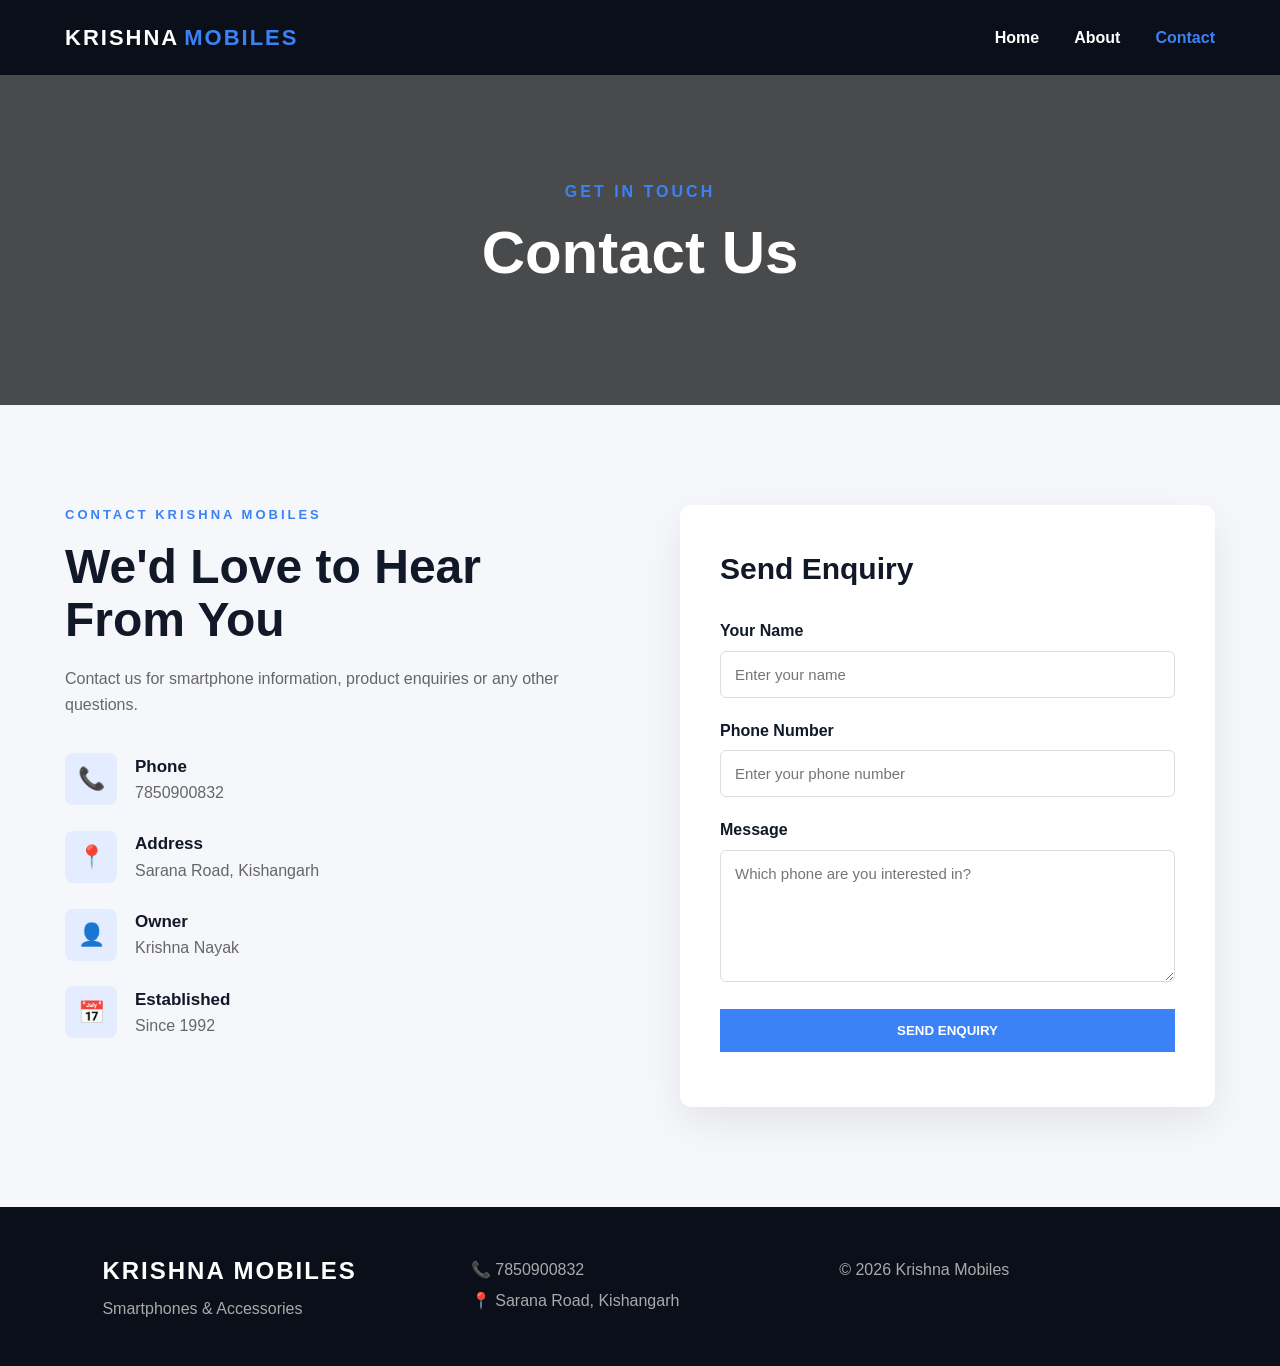
<file: Contact.html>
<!DOCTYPE html>
<html lang="en">
<head>
    <meta charset="UTF-8">
    <meta name="viewport" content="width=device-width, initial-scale=1.0">
    <title>Contact Us | Krishna Mobiles</title>
    <link rel="stylesheet" href="style.css">
</head>
<body>

<header>
    <nav class="navbar">
        <a href="index.html" class="logo">KRISHNA<span>MOBILES</span></a>

        <button class="menu-btn" onclick="toggleMenu()">☰</button>

        <ul class="nav-links" id="navLinks">
            <li><a href="index.html">Home</a></li>
            <li><a href="about.html">About</a></li>
            <li><a href="contact.html" class="active">Contact</a></li>
        </ul>
    </nav>
</header>

<section class="page-banner">
    <p>GET IN TOUCH</p>
    <h1>Contact Us</h1>
</section>

<section class="contact-section">

    <div class="contact-info">

        <p class="tagline">CONTACT KRISHNA MOBILES</p>

        <h2>We'd Love to Hear From You</h2>

        <p>
            Contact us for smartphone information, product enquiries
            or any other questions.
        </p>

        <div class="contact-item">
            <div class="icon">📞</div>
            <div>
                <h3>Phone</h3>
                <a href="tel:7850900832">7850900832</a>
            </div>
        </div>

        <div class="contact-item">
            <div class="icon">📍</div>
            <div>
                <h3>Address</h3>
                <p>Sarana Road, Kishangarh</p>
            </div>
        </div>

        <div class="contact-item">
            <div class="icon">👤</div>
            <div>
                <h3>Owner</h3>
                <p>Krishna Nayak</p>
            </div>
        </div>

        <div class="contact-item">
            <div class="icon">📅</div>
            <div>
                <h3>Established</h3>
                <p>Since 1992</p>
            </div>
        </div>

    </div>

    <div class="contact-form">

        <h2>Send Enquiry</h2>

        <form id="contactForm">

            <label>Your Name</label>
            <input type="text" id="name" placeholder="Enter your name" required>

            <label>Phone Number</label>
            <input type="tel" id="phone" placeholder="Enter your phone number" required>

            <label>Message</label>
            <textarea id="message" rows="6"
                placeholder="Which phone are you interested in?"
                required></textarea>

            <button type="submit" class="btn submit-btn">
                SEND ENQUIRY
            </button>

        </form>

        <p id="formMessage"></p>

    </div>

</section>

<footer>
    <div>
        <h2>KRISHNA MOBILES</h2>
        <p>Smartphones & Accessories</p>
    </div>

    <div>
        <p>📞 7850900832</p>
        <p>📍 Sarana Road, Kishangarh</p>
    </div>

    <div>
        <p>© <span id="year"></span> Krishna Mobiles</p>
    </div>
</footer>

<script src="style.js"></script>

</body>
</html>
</file>
<file: style.css>
* {
    margin: 0;
    padding: 0;
    box-sizing: border-box;
}

html {
    scroll-behavior: smooth;
}

body {
    font-family: Arial, Helvetica, sans-serif;
    background: #f5f7fa;
    color: #111827;
    line-height: 1.6;
}

/* NAVBAR */

header {
    background: #0b0f19;
    position: sticky;
    top: 0;
    z-index: 1000;
}

.navbar {
    max-width: 1200px;
    min-height: 75px;
    margin: auto;
    padding: 0 25px;

    display: flex;
    align-items: center;
    justify-content: space-between;
}

.logo {
    color: white;
    text-decoration: none;
    font-size: 22px;
    font-weight: 800;
    letter-spacing: 2px;
}

.logo span {
    color: #3b82f6;
    margin-left: 5px;
}

.nav-links {
    display: flex;
    list-style: none;
    gap: 35px;
}

.nav-links a {
    color: white;
    text-decoration: none;
    font-weight: 600;
    transition: .3s;
}

.nav-links a:hover,
.nav-links a.active {
    color: #3b82f6;
}

.menu-btn {
    display: none;
    background: none;
    border: none;
    color: white;
    font-size: 28px;
    cursor: pointer;
}

/* HERO */

.hero {
    min-height: 650px;

    display: flex;
    align-items: center;

    padding: 70px 8%;

    color: white;

    background:
        linear-gradient(90deg, rgba(0,0,0,.85), rgba(0,0,0,.25)),
        url("https://images.unsplash.com/photo-1511707171634-5f897ff02aa9?auto=format&fit=crop&w=1800&q=85")
        center/cover;
}

.hero-content {
    max-width: 650px;
}

.tagline {
    color: #3b82f6;
    font-size: 13px;
    font-weight: bold;
    letter-spacing: 3px;
    margin-bottom: 15px;
}

.hero h1 {
    font-size: clamp(50px, 8vw, 90px);
    line-height: 1;
    margin-bottom: 25px;
}

.hero h1 span {
    color: #3b82f6;
}

.hero-content > p:not(.tagline) {
    font-size: 18px;
    max-width: 550px;
    margin-bottom: 30px;
}

/* BUTTON */

.btn {
    display: inline-block;
    padding: 14px 28px;

    background: #3b82f6;
    color: white;

    text-decoration: none;
    font-weight: bold;

    border: none;
    cursor: pointer;

    transition: .3s;
}

.btn:hover {
    background: #2563eb;
    transform: translateY(-2px);
}

/* SECTION */

.section {
    max-width: 1200px;
    margin: auto;
    padding: 90px 25px;
}

.section-title {
    text-align: center;
    margin-bottom: 50px;
}

.section-title p {
    color: #3b82f6;
    letter-spacing: 3px;
    font-weight: bold;
    font-size: 13px;
}

.section-title h2 {
    font-size: 42px;
}

/* PRODUCTS */

.products {
    display: grid;
    grid-template-columns: repeat(4, 1fr);
    gap: 25px;
}

.phone-card {
    background: white;
    border-radius: 12px;
    overflow: hidden;

    box-shadow: 0 8px 25px rgba(0,0,0,.08);

    transition: .3s;
}

.phone-card:hover {
    transform: translateY(-8px);
    box-shadow: 0 15px 35px rgba(0,0,0,.15);
}

.phone-image {
    height: 330px;
    overflow: hidden;
    background: #eef1f5;
}

.phone-image img {
    width: 100%;
    height: 100%;
    object-fit: cover;

    transition: .5s;
}

.phone-card:hover img {
    transform: scale(1.05);
}

.phone-info {
    padding: 20px;
}

.phone-info h3 {
    font-size: 20px;
    margin-bottom: 5px;
}

.phone-info p {
    color: #6b7280;
    font-size: 14px;
    margin-bottom: 10px;
}

.phone-info strong {
    display: block;
    font-size: 21px;
    margin-bottom: 15px;
}

.buy-btn {
    width: 100%;
    padding: 12px;

    border: none;
    border-radius: 6px;

    background: #111827;
    color: white;

    font-weight: bold;
    cursor: pointer;

    transition: .3s;
}

.buy-btn:hover {
    background: #3b82f6;
}

/* WHY US */

.why-us {
    padding: 100px 8%;
    background: #e8f0ff;
}

.why-us div {
    max-width: 700px;
}

.why-us h2 {
    font-size: 50px;
    margin-bottom: 15px;
}

.why-us p:not(.tagline) {
    margin-bottom: 25px;
}

.dark-btn {
    background: #111827;
}

/* PAGE BANNER */

.page-banner {
    min-height: 330px;

    display: flex;
    flex-direction: column;
    justify-content: center;
    align-items: center;

    text-align: center;

    color: white;

    background:
        linear-gradient(rgba(0,0,0,.7), rgba(0,0,0,.7)),
        url("https://images.unsplash.com/photo-1510557880182-3d4d3cba35a5?auto=format&fit=crop&w=1800&q=85")
        center/cover;
}

.page-banner h1 {
    font-size: 60px;
}

.page-banner p {
    color: #3b82f6;
    letter-spacing: 3px;
    font-weight: bold;
}

/* ABOUT */

.about-section {
    max-width: 1200px;
    margin: auto;

    padding: 100px 25px;

    display: grid;
    grid-template-columns: 1fr 1fr;
    gap: 70px;

    align-items: center;
}

.about-image img {
    width: 100%;
    height: 580px;
    object-fit: cover;
    border-radius: 12px;
}

.about-content h2 {
    font-size: 48px;
    line-height: 1.1;
    margin-bottom: 25px;
}

.about-content > p:not(.tagline) {
    color: #5f636b;
    margin-bottom: 18px;
}

.owner-box {
    margin-top: 30px;
    padding: 20px;

    background: white;

    border-left: 4px solid #3b82f6;
}

.owner-box h3 {
    margin-bottom: 5px;
}

.details {
    display: flex;
    gap: 40px;
    margin-top: 35px;
}

.details h3 {
    color: #3b82f6;
    font-size: 25px;
}

.details p {
    color: #777;
}

/* MISSION */

.mission {
    padding: 90px 25px;
    text-align: center;

    background: #0b0f19;
    color: white;
}

.mission h2 {
    font-size: 45px;
    margin-bottom: 15px;
}

.mission > p:last-child {
    max-width: 700px;
    margin: auto;
    color: #bbb;
}

/* CONTACT */

.contact-section {
    max-width: 1200px;
    margin: auto;

    padding: 100px 25px;

    display: grid;
    grid-template-columns: 1fr 1fr;
    gap: 80px;
}

.contact-info h2 {
    font-size: 48px;
    line-height: 1.1;
    margin-bottom: 20px;
}

.contact-info > p:not(.tagline) {
    color: #666;
    margin-bottom: 35px;
}

.contact-item {
    display: flex;
    align-items: center;
    gap: 18px;
    margin-bottom: 25px;
}

.icon {
    width: 52px;
    height: 52px;

    display: flex;
    align-items: center;
    justify-content: center;

    background: #e3edff;
    border-radius: 8px;

    font-size: 22px;
}

.contact-item h3 {
    font-size: 17px;
}

.contact-item p,
.contact-item a {
    color: #666;
    text-decoration: none;
}

.contact-item a:hover {
    color: #3b82f6;
}

/* FORM */

.contact-form {
    background: white;
    padding: 40px;

    border-radius: 12px;

    box-shadow: 0 15px 40px rgba(0,0,0,.08);
}

.contact-form h2 {
    font-size: 30px;
    margin-bottom: 25px;
}

.contact-form label {
    display: block;
    font-weight: bold;
    margin-bottom: 7px;
}

.contact-form input,
.contact-form textarea {
    width: 100%;

    padding: 14px;
    margin-bottom: 20px;

    border: 1px solid #ddd;
    border-radius: 6px;

    outline: none;

    font-family: inherit;
    font-size: 15px;
}

.contact-form input:focus,
.contact-form textarea:focus {
    border-color: #3b82f6;
}

.submit-btn {
    width: 100%;
}

#formMessage {
    margin-top: 15px;
    font-weight: bold;
}

/* FOOTER */

footer {
    background: #0b0f19;
    color: white;

    padding: 45px 8%;

    display: grid;
    grid-template-columns: 1fr 1fr 1fr;
    gap: 30px;
}

footer h2 {
    letter-spacing: 2px;
}

footer p {
    color: #aaa;
    margin-top: 5px;
}

/* TABLET */

@media (max-width: 950px) {

    .products {
        grid-template-columns: repeat(2, 1fr);
    }

    .about-section,
    .contact-section {
        grid-template-columns: 1fr;
    }

    footer {
        grid-template-columns: 1fr;
    }
}

/* MOBILE */

@media (max-width: 650px) {

    .menu-btn {
        display: block;
    }

    .nav-links {
        display: none;

        position: absolute;
        top: 75px;
        left: 0;

        width: 100%;

        padding: 15px 25px;

        background: #0b0f19;

        flex-direction: column;
        gap: 0;
    }

    .nav-links.show {
        display: flex;
    }

    .nav-links li {
        padding: 12px 0;
    }

    .hero {
        min-height: 600px;
        padding: 50px 25px;
    }

    .hero h1 {
        font-size: 55px;
    }

    .products {
        grid-template-columns: 1fr;
    }

    .phone-image {
        height: 400px;
    }

    .section-title h2,
    .why-us h2,
    .about-content h2,
    .contact-info h2 {
        font-size: 36px;
    }

    .about-section,
    .contact-section {
        padding: 65px 20px;
    }

    .about-image img {
        height: 430px;
    }

    .details {
        flex-wrap: wrap;
        gap: 25px;
    }

    .page-banner h1 {
        font-size: 45px;
    }

    .contact-form {
        padding: 25px;
    }
}
</file>
